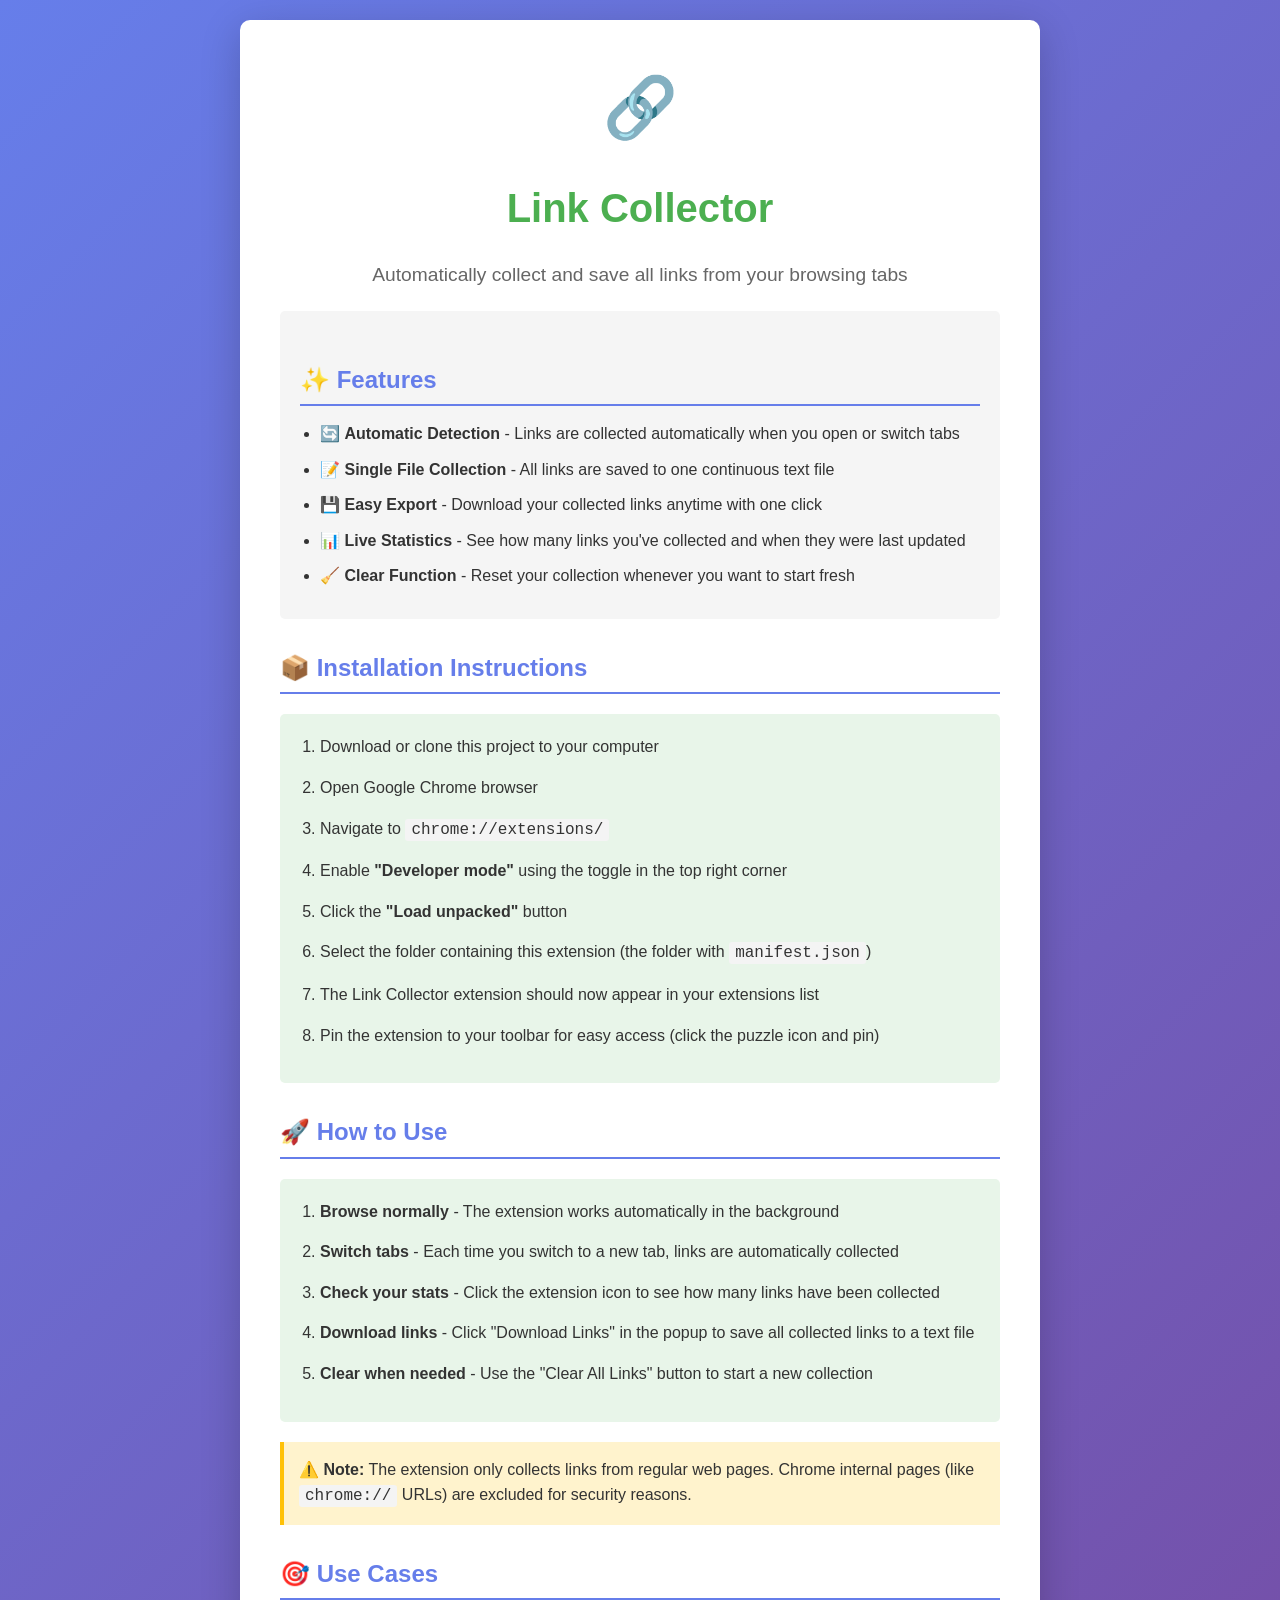
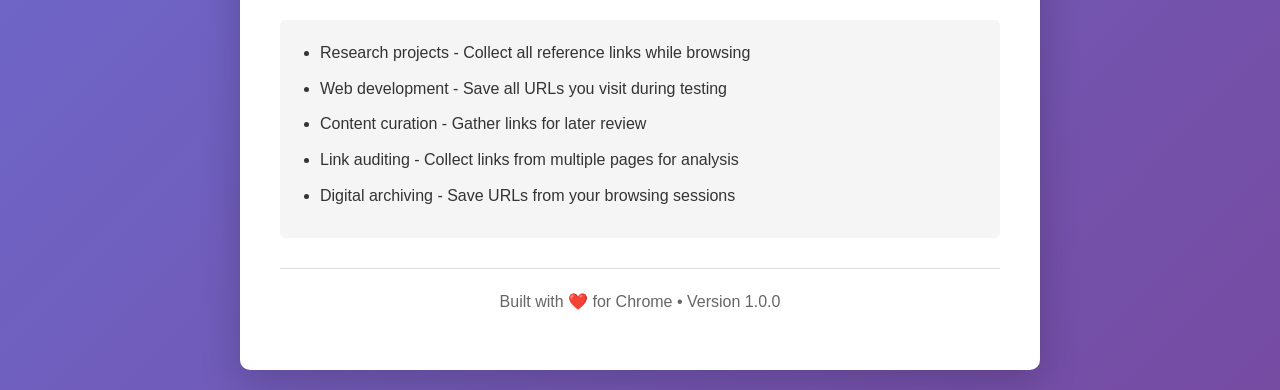
<file: Developing_Phishing_Detection_Solution-main/Extension/index.html>
<!DOCTYPE html>
<html lang="en">
<head>
    <meta charset="UTF-8">
    <meta name="viewport" content="width=device-width, initial-scale=1.0">
    <title>Link Collector - Chrome Extension</title>
    <style>
        * {
            margin: 0;
            padding: 0;
            box-sizing: border-box;
        }
        
        body {
            font-family: 'Segoe UI', Tahoma, Geneva, Verdana, sans-serif;
            line-height: 1.6;
            color: #333;
            background: linear-gradient(135deg, #667eea 0%, #764ba2 100%);
            min-height: 100vh;
            padding: 20px;
        }
        
        .container {
            max-width: 800px;
            margin: 0 auto;
            background: white;
            border-radius: 10px;
            box-shadow: 0 10px 40px rgba(0,0,0,0.2);
            padding: 40px;
        }
        
        h1 {
            color: #4CAF50;
            margin-bottom: 20px;
            font-size: 2.5em;
            text-align: center;
        }
        
        .icon {
            text-align: center;
            font-size: 60px;
            margin-bottom: 20px;
        }
        
        h2 {
            color: #667eea;
            margin-top: 30px;
            margin-bottom: 15px;
            border-bottom: 2px solid #667eea;
            padding-bottom: 5px;
        }
        
        p {
            margin-bottom: 15px;
        }
        
        .features {
            background: #f5f5f5;
            padding: 20px;
            border-radius: 5px;
            margin: 20px 0;
        }
        
        .features ul {
            margin-left: 20px;
        }
        
        .features li {
            margin-bottom: 10px;
        }
        
        .steps {
            background: #e8f5e9;
            padding: 20px;
            border-radius: 5px;
            margin: 20px 0;
        }
        
        .steps ol {
            margin-left: 20px;
        }
        
        .steps li {
            margin-bottom: 15px;
        }
        
        code {
            background: #f4f4f4;
            padding: 2px 6px;
            border-radius: 3px;
            font-family: 'Courier New', monospace;
        }
        
        .important {
            background: #fff3cd;
            border-left: 4px solid #ffc107;
            padding: 15px;
            margin: 20px 0;
        }
        
        .footer {
            text-align: center;
            margin-top: 30px;
            padding-top: 20px;
            border-top: 1px solid #ddd;
            color: #666;
        }
    </style>
</head>
<body>
    <div class="container">
        <div class="icon">🔗</div>
        <h1>Link Collector</h1>
        <p style="text-align: center; font-size: 1.2em; color: #666;">
            Automatically collect and save all links from your browsing tabs
        </p>
        
        <div class="features">
            <h2>✨ Features</h2>
            <ul>
                <li>🔄 <strong>Automatic Detection</strong> - Links are collected automatically when you open or switch tabs</li>
                <li>📝 <strong>Single File Collection</strong> - All links are saved to one continuous text file</li>
                <li>💾 <strong>Easy Export</strong> - Download your collected links anytime with one click</li>
                <li>📊 <strong>Live Statistics</strong> - See how many links you've collected and when they were last updated</li>
                <li>🧹 <strong>Clear Function</strong> - Reset your collection whenever you want to start fresh</li>
            </ul>
        </div>
        
        <h2>📦 Installation Instructions</h2>
        <div class="steps">
            <ol>
                <li>Download or clone this project to your computer</li>
                <li>Open Google Chrome browser</li>
                <li>Navigate to <code>chrome://extensions/</code></li>
                <li>Enable <strong>"Developer mode"</strong> using the toggle in the top right corner</li>
                <li>Click the <strong>"Load unpacked"</strong> button</li>
                <li>Select the folder containing this extension (the folder with <code>manifest.json</code>)</li>
                <li>The Link Collector extension should now appear in your extensions list</li>
                <li>Pin the extension to your toolbar for easy access (click the puzzle icon and pin)</li>
            </ol>
        </div>
        
        <h2>🚀 How to Use</h2>
        <div class="steps">
            <ol>
                <li><strong>Browse normally</strong> - The extension works automatically in the background</li>
                <li><strong>Switch tabs</strong> - Each time you switch to a new tab, links are automatically collected</li>
                <li><strong>Check your stats</strong> - Click the extension icon to see how many links have been collected</li>
                <li><strong>Download links</strong> - Click "Download Links" in the popup to save all collected links to a text file</li>
                <li><strong>Clear when needed</strong> - Use the "Clear All Links" button to start a new collection</li>
            </ol>
        </div>
        
        <div class="important">
            <strong>⚠️ Note:</strong> The extension only collects links from regular web pages. 
            Chrome internal pages (like <code>chrome://</code> URLs) are excluded for security reasons.
        </div>
        
        <h2>🎯 Use Cases</h2>
        <div class="features">
            <ul>
                <li>Research projects - Collect all reference links while browsing</li>
                <li>Web development - Save all URLs you visit during testing</li>
                <li>Content curation - Gather links for later review</li>
                <li>Link auditing - Collect links from multiple pages for analysis</li>
                <li>Digital archiving - Save URLs from your browsing sessions</li>
            </ul>
        </div>
        
        <div class="footer">
            <p>Built with ❤️ for Chrome • Version 1.0.0</p>
        </div>
    </div>
</body>
</html>
</file>
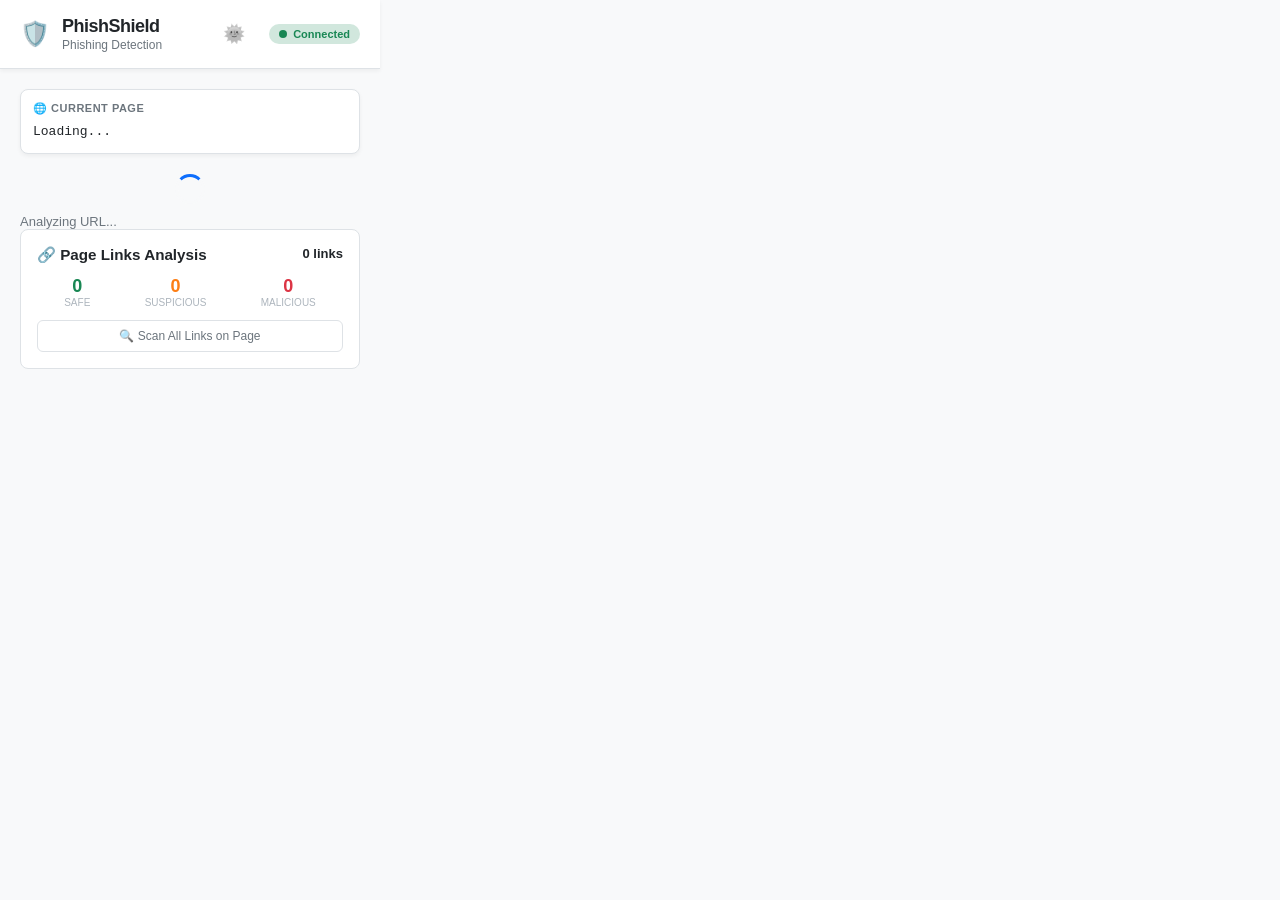
<file: Developing_Phishing_Detection_Solution-main/Extension/popup.html>
<!DOCTYPE html>
<html lang="en">
<head>
  <meta charset="UTF-8">
  <meta name="viewport" content="width=device-width, initial-scale=1.0">
  <title>PhishShield</title>
  <link href="https://fonts.googleapis.com/css2?family=JetBrains+Mono:wght@400;600&family=Outfit:wght@400;500;600;700&display=swap" rel="stylesheet">
  <style>
    :root {
      --bg-primary: #ffffff;
      --bg-secondary: #f8f9fa;
      --bg-card: #ffffff;
      --text-primary: #212529;
      --text-secondary: #6c757d;
      --text-muted: #adb5bd;
      --border-color: #dee2e6;
      --shadow-sm: 0 2px 4px rgba(0,0,0,0.05);
      --shadow-md: 0 4px 12px rgba(0,0,0,0.08);
      
      --accent-safe: #198754;
      --accent-safe-bg: #d1e7dd;
      --accent-warning: #fd7e14;
      --accent-warning-bg: #ffecb5;
      --accent-danger: #dc3545;
      --accent-danger-bg: #f8d7da;
      --accent-blue: #0d6efd;
      --accent-blue-bg: #cfe2ff;
      
      --link-item-bg: #ffffff;
    }

    body.dark-mode {
      --bg-primary: #1a1b1e;
      --bg-secondary: #141517;
      --bg-card: #25262b;
      --text-primary: #e9ecef;
      --text-secondary: #aeb5bc;
      --text-muted: #5c5f66;
      --border-color: #2c2e33;
      --shadow-sm: 0 2px 4px rgba(0,0,0,0.2);
      --shadow-md: 0 4px 12px rgba(0,0,0,0.3);

      --accent-safe: #2ea043;
      --accent-safe-bg: rgba(46, 160, 67, 0.15);
      --accent-warning: #d29922;
      --accent-warning-bg: rgba(210, 153, 34, 0.15);
      --accent-danger: #f85149;
      --accent-danger-bg: rgba(248, 81, 73, 0.15);
      --accent-blue: #58a6ff;
      --accent-blue-bg: rgba(88, 166, 255, 0.15);
      
      --link-item-bg: #25262b;
    }

    * {
      margin: 0;
      padding: 0;
      box-sizing: border-box;
    }

    body {
      width: 380px;
      min-height: 500px;
      background: var(--bg-secondary);
      font-family: -apple-system, BlinkMacSystemFont, "Segoe UI", Roboto, "Helvetica Neue", Arial, sans-serif;
      color: var(--text-primary);
      overflow-x: hidden;
      transition: background 0.3s ease, color 0.3s ease;
    }

    .header {
      background: var(--bg-primary);
      padding: 16px 20px;
      border-bottom: 1px solid var(--border-color);
      box-shadow: var(--shadow-sm);
      z-index: 10;
      position: relative;
    }

    .header-content {
      display: flex;
      align-items: center;
      gap: 12px;
      width: 100%;
    }

    .logo { font-size: 24px; }

    .header-text {
      display: flex;
      flex-direction: column;
      flex-grow: 1;
    }

    .header-text h1 {
      font-size: 18px;
      font-weight: 700;
      color: var(--text-primary);
      letter-spacing: -0.5px;
      line-height: 1.2;
    }

    .header-text p {
      font-size: 12px;
      color: var(--text-secondary);
      margin: 0;
    }

    .theme-toggle {
      background: none;
      border: none;
      font-size: 18px;
      cursor: pointer;
      padding: 4px;
      border-radius: 50%;
      display: flex;
      align-items: center;
      justify-content: center;
      transition: background 0.2s;
      margin-right: 8px;
    }
    .theme-toggle:hover {
      background: var(--bg-secondary);
    }
    .theme-icon { filter: grayscale(100%); }
    body.dark-mode .theme-icon { filter: none; }

    .status-indicator {
      display: flex;
      align-items: center;
      gap: 6px;
      font-size: 11px;
      font-weight: 600;
      color: var(--accent-safe);
      background: var(--accent-safe-bg);
      padding: 4px 10px;
      border-radius: 12px;
      white-space: nowrap;
    }

    .status-dot {
      width: 8px;
      height: 8px;
      background: currentColor;
      border-radius: 50%;
    }

    .content { padding: 20px; }

    .url-section {
      background: var(--bg-primary);
      border: 1px solid var(--border-color);
      border-radius: 8px;
      padding: 12px;
      margin-bottom: 20px;
      box-shadow: var(--shadow-sm);
    }

    .section-label {
      font-size: 11px;
      font-weight: 700;
      text-transform: uppercase;
      color: var(--text-secondary);
      margin-bottom: 8px;
      letter-spacing: 0.5px;
    }

    .current-url {
      font-family: Consolas, "Courier New", monospace;
      font-size: 13px;
      color: var(--text-primary);
      word-break: break-all;
      line-height: 1.4;
      max-height: 60px;
      overflow-y: auto;
    }

    .risk-card {
      background: var(--bg-primary);
      border-radius: 12px;
      padding: 24px 16px;
      margin-bottom: 20px;
      text-align: center;
      border: 1px solid var(--border-color);
      box-shadow: var(--shadow-md);
      transition: transform 0.2s ease;
    }

    .risk-card.safe { border-top: 5px solid var(--accent-safe); }
    .risk-card.suspicious { border-top: 5px solid var(--accent-warning); }
    .risk-card.malicious { border-top: 5px solid var(--accent-danger); }

    .risk-icon {
      font-size: 40px;
      margin-bottom: 12px;
      display: inline-block;
    }

    .risk-title {
      font-size: 20px;
      font-weight: 800;
      margin-bottom: 8px;
      color: var(--text-primary);
    }

    .risk-card.safe .risk-title { color: var(--accent-safe); }
    .risk-card.suspicious .risk-title { color: var(--accent-warning); }
    .risk-card.malicious .risk-title { color: var(--accent-danger); }

    .risk-description {
      font-size: 14px;
      color: var(--text-secondary);
      margin-bottom: 16px;
      line-height: 1.5;
    }

    .risk-score {
      display: inline-block;
      padding: 6px 16px;
      background: var(--bg-secondary);
      border-radius: 20px;
      font-weight: 700;
      font-size: 14px;
      color: var(--text-primary);
      border: 1px solid var(--border-color);
    }

    .reason-tags {
      display: flex;
      flex-wrap: wrap;
      gap: 8px;
      justify-content: center;
      margin-top: 16px;
    }

    .reason-tag {
      font-size: 11px;
      padding: 4px 10px;
      background: var(--bg-secondary);
      border: 1px solid var(--border-color);
      border-radius: 6px;
      color: var(--text-secondary);
      font-weight: 500;
    }

    .actions {
      display: grid;
      grid-template-columns: 1fr 1fr;
      gap: 12px;
      margin-bottom: 20px;
    }

    .btn {
      padding: 10px;
      border: none;
      border-radius: 6px;
      font-weight: 600;
      font-size: 13px;
      cursor: pointer;
      display: flex;
      align-items: center;
      justify-content: center;
      gap: 6px;
      transition: background 0.2s;
      font-family: inherit;
    }

    .btn-primary {
      background: var(--accent-blue);
      color: white;
      grid-column: span 2;
    }
    .btn-primary:hover { opacity: 0.9; }

    .btn-safe {
      background: var(--bg-primary);
      border: 1px solid var(--accent-safe);
      color: var(--accent-safe);
    }
    .btn-safe:hover { background: var(--accent-safe-bg); }

    .btn-danger {
      background: var(--bg-primary);
      border: 1px solid var(--accent-danger);
      color: var(--accent-danger);
    }
    .btn-danger:hover { background: var(--accent-danger-bg); }

    .btn-warning {
      grid-column: span 2;
      background: var(--accent-warning-bg);
      color: #b75505;
    }
    body.dark-mode .btn-warning {
        color: #ffdca1;
        background: rgba(210, 153, 34, 0.25);
    }

    .links-section {
      background: var(--bg-primary);
      border-radius: 8px;
      padding: 16px;
      border: 1px solid var(--border-color);
    }

    .links-header {
      display: flex;
      justify-content: space-between;
      margin-bottom: 12px;
      font-size: 13px;
      font-weight: 600;
    }

    .links-stats {
      display: flex;
      justify-content: space-around;
      margin-bottom: 12px;
      text-align: center;
    }

    .stat-value {
      font-size: 18px;
      font-weight: 700;
      display: block;
    }
    .stat-value.safe { color: var(--accent-safe); }
    .stat-value.suspicious { color: var(--accent-warning); }
    .stat-value.malicious { color: var(--accent-danger); }

    .stat-label {
      font-size: 10px;
      color: var(--text-muted);
      text-transform: uppercase;
    }

    .scan-btn {
      width: 100%;
      padding: 8px;
      background: var(--bg-primary);
      border: 1px solid var(--border-color);
      border-radius: 6px;
      color: var(--text-secondary);
      font-size: 12px;
      cursor: pointer;
    }
    .scan-btn:hover { background: var(--bg-secondary); }

    .spinner {
      width: 30px;
      height: 30px;
      border: 3px solid var(--bg-secondary);
      border-top: 3px solid var(--accent-blue);
      border-radius: 50%;
      animation: spin 1s linear infinite;
      margin: 0 auto 10px;
    }
    @keyframes spin { 100% { transform: rotate(360deg); } }

    .loading-text { color: var(--text-secondary); font-size: 13px; }


    .bad-links-area {
      margin-bottom: 12px;
      border-top: 1px solid var(--border-color);
      padding-top: 12px;
    }

    .bad-links-container {
      max-height: 300px;
      overflow-y: auto;  
      
      background: var(--bg-secondary);
      border: 1px solid var(--border-color);
      border-radius: 6px;
      padding: 8px;
      font-family: Consolas, "Courier New", monospace;
      font-size: 11px;
    }

    .bad-links-container::-webkit-scrollbar {
      width: 10px;
    }
    .bad-links-container::-webkit-scrollbar-thumb {
      background: var(--text-secondary);
      border-radius: 5px;
      border: 2px solid var(--bg-secondary);
    }
    .bad-links-container::-webkit-scrollbar-track {
      background: transparent;
    }

    .link-item {
      display: flex;
      justify-content: space-between;
      align-items: center;
      padding: 6px;
      margin-bottom: 4px;
      background: var(--link-item-bg);
      border-radius: 4px;
      border-left: 3px solid transparent;
      box-shadow: 0 1px 2px rgba(0,0,0,0.05);
    }
    .link-item:last-child { margin-bottom: 0; }

    .link-url {
      white-space: nowrap;
      overflow: hidden;
      text-overflow: ellipsis; 
      max-width: 200px;
      color: var(--text-primary);
    }

    .link-item.suspicious { border-left-color: var(--accent-warning); }
    .link-item.malicious { border-left-color: var(--accent-danger); }

    body.dark-mode .link-item.malicious { background: rgba(239, 68, 68, 0.1); }
    body:not(.dark-mode) .link-item.malicious { background: #fff5f5; }

    .link-badge {
      font-size: 9px;
      font-weight: bold;
      padding: 2px 6px;
      border-radius: 4px;
      text-transform: uppercase;
    }
    .link-item.suspicious .link-badge { color: var(--accent-warning); background: var(--accent-warning-bg); }
    .link-item.malicious .link-badge { color: var(--accent-danger); background: var(--accent-danger-bg); }

    .toast {
      position: fixed;
      bottom: 20px;
      left: 50%;
      transform: translateX(-50%) translateY(100px);
      background: var(--bg-card);
      border: 1px solid var(--border-color);
      padding: 12px 20px;
      border-radius: 10px;
      font-size: 13px;
      display: flex;
      align-items: center;
      gap: 8px;
      opacity: 0;
      transition: all 0.3s ease;
      z-index: 1000;
      box-shadow: var(--shadow-md);
      color: var(--text-primary);
    }
    .toast.show { transform: translateX(-50%) translateY(0); opacity: 1; }
    .toast.success { border-color: rgba(16, 185, 129, 0.4); color: var(--accent-safe); }
    .toast.error { border-color: rgba(239, 68, 68, 0.4); color: var(--accent-danger); }

    .error-state {
      text-align: center;
      padding: 30px 20px;
      background: var(--bg-card);
      border-radius: 16px;
      border: 1px solid rgba(239, 68, 68, 0.3);
    }
    .error-icon { font-size: 48px; margin-bottom: 12px; }
    .error-title { color: var(--accent-danger); font-weight: 600; margin-bottom: 8px; }
    .error-desc { color: var(--text-muted); font-size: 12px; }

  </style>
</head>
<body>
  <div class="header">
    <div class="header-content">
      <div class="logo">🛡️</div>
      <div class="header-text">
        <h1>PhishShield</h1>
        <p>Phishing Detection</p>
      </div>
      
      <button id="themeToggle" class="theme-toggle" title="Toggle Dark/Light Mode">
        <span class="theme-icon">🌞</span>
      </button>

      <div class="status-indicator" id="apiStatus">
        <div class="status-dot"></div>
        <span>Connected</span>
      </div>
    </div>
  </div>

  <div class="content">
    <div class="url-section">
      <div class="section-label">
        <span>🌐</span> Current Page
      </div>
      <div class="current-url" id="currentUrl">Loading...</div>
    </div>

    <div id="riskCardContainer">
      <div class="loading-state" id="loadingState">
        <div class="spinner"></div>
        <div class="loading-text">Analyzing URL...</div>
      </div>
    </div>

    <div class="actions" id="actionButtons" style="display: none;">
      <button class="btn btn-primary" id="scanBtn">
        <span>🔄</span> Re-scan URL
      </button>
      <button class="btn btn-safe" id="whitelistBtn">
        <span>✓</span> Trust Site
      </button>
      <button class="btn btn-danger" id="blacklistBtn">
        <span>✗</span> Block Site
      </button>
      <button class="btn btn-warning" id="reportBtn">
        <span>⚠️</span> Report as Phishing
      </button>
    </div>

    <div class="links-section">
      <div class="links-header">
        <h3><span>🔗</span> Page Links Analysis</h3>
        <span class="links-count" id="linksCount">0 links</span>
      </div>
      <div class="links-stats">
        <div class="stat-item">
          <div class="stat-value safe" id="safeCount">0</div>
          <div class="stat-label">Safe</div>
        </div>
        <div class="stat-item">
          <div class="stat-value suspicious" id="suspiciousCount">0</div>
          <div class="stat-label">Suspicious</div>
        </div>
        <div class="stat-item">
          <div class="stat-value malicious" id="maliciousCount">0</div>
          <div class="stat-label">Malicious</div>
        </div>
      </div>

      <div id="badLinksArea" class="bad-links-area" style="display: none;">
        <div class="section-label" style="margin-bottom: 8px;">⚠️ Suspicious URL Identification:</div>
        <div class="bad-links-container" id="badLinksList">
            </div>
      </div>
      <button class="scan-btn" id="scanLinksBtn">
        <span>🔍</span> Scan All Links on Page
      </button>
    </div>
  </div>

  <div class="toast" id="toast"></div>

  <script src="config.js"></script>
  <script src="popup.js"></script>
</body>
</html>
</file>
